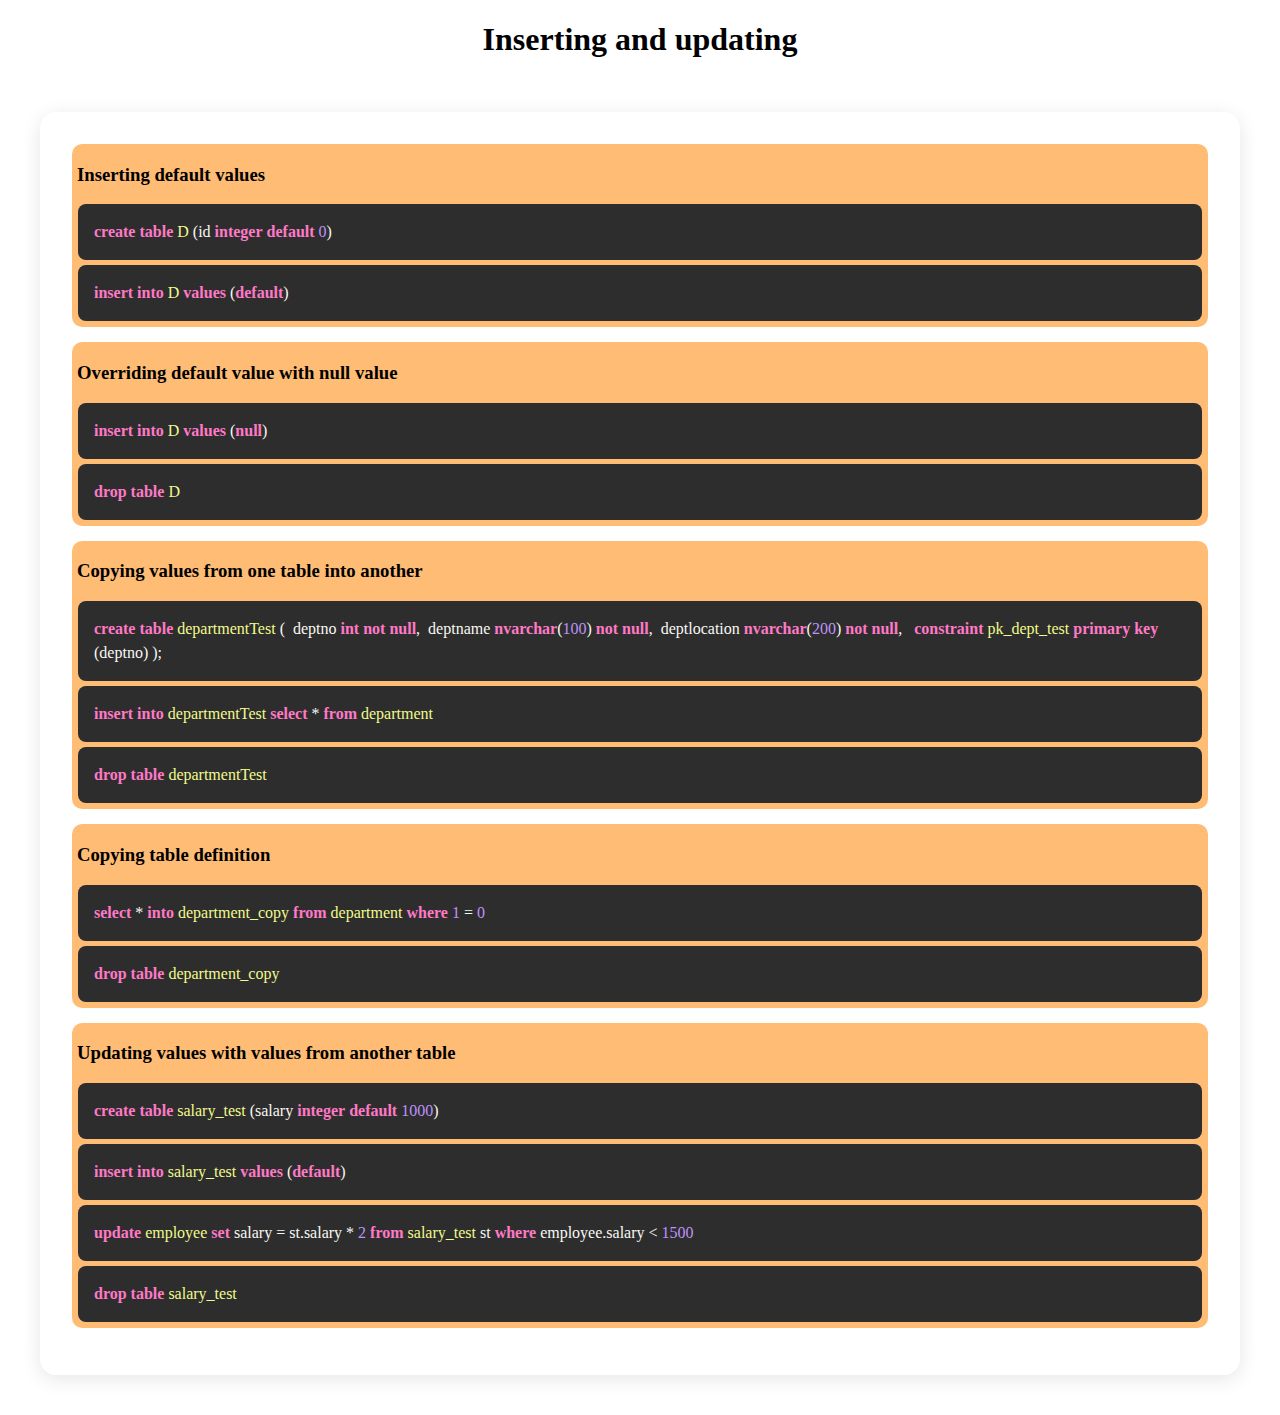
<file: inserting-updating.html>
<!DOCTYPE html>
<html lang="es">

<head>
    <meta charset="UTF-8">
    <meta name="viewport" content="width=device-width, initial-scale=1.0">
    <title>Inserting and updating</title>
    <link rel="stylesheet" href="./css/content_page.css">
</head>

<body>
    <header>
        <h1>Inserting and updating</h1>
    </header>
    <main>
        <div class="main-container">

            <div class="trick">
                <h3>Inserting default values</h3>
                <p class="sql">
                    <span class="sql-keyword">create</span> <span class="sql-keyword">table</span> <span
                        class="sql-identifier">D</span> (id <span class="sql-keyword">integer</span> <span
                        class="sql-keyword">default</span> <span class="sql-number">0</span>)                   
                </p>
                <p class="sql">
                     <span class="sql-keyword">insert</span> <span class="sql-keyword">into</span> <span
                        class="sql-identifier">D</span> <span class="sql-keyword">values</span> (<span
                        class="sql-keyword">default</span>)
                </p>
            </div>

            <div class="trick">
                <h3>Overriding default value with null value</h3>
                <p class="sql">
                    <span class="sql-keyword">insert</span> <span class="sql-keyword">into</span> <span
                        class="sql-identifier">D</span> <span class="sql-keyword">values</span> (<span
                        class="sql-keyword">null</span>)                    
                </p>
                <p class="sql">
                    <span class="sql-keyword">drop</span> <span class="sql-keyword">table</span> <span
                        class="sql-identifier">D</span>
                </p>
            </div>

            <div class="trick">
                <h3>Copying values from one table into another</h3>
                <p class="sql">
                    <span class="sql-keyword">create</span> <span class="sql-keyword">table</span> <span
                        class="sql-identifier">departmentTest</span> (
                    &nbsp;deptno <span class="sql-keyword">int</span> <span class="sql-keyword">not
                        null</span>,
                    &nbsp;deptname <span class="sql-keyword">nvarchar</span>(<span class="sql-number">100</span>)
                    <span class="sql-keyword">not null</span>,
                    &nbsp;deptlocation <span class="sql-keyword">nvarchar</span>(<span class="sql-number">200</span>)
                    <span class="sql-keyword">not null</span>,
                    &nbsp;&nbsp;<span class="sql-keyword">constraint</span> <span
                        class="sql-identifier">pk_dept_test</span> <span class="sql-keyword">primary key</span>
                    (deptno)
                    );




                </p>
                <p class="sql">
                    <span class="sql-keyword">insert</span> <span class="sql-keyword">into</span> <span
                        class="sql-identifier">departmentTest</span> <span class="sql-keyword">select</span> * <span
                        class="sql-keyword">from</span> <span class="sql-identifier">department</span>
                </p>
                <p class="sql">
                    <span class="sql-keyword">drop</span> <span class="sql-keyword">table</span> <span
                        class="sql-identifier">departmentTest</span>
                </p>
            </div>

            <div class="trick">
                <h3>Copying table definition</h3>
                <p class="sql">
                    <span class="sql-keyword">select</span> * <span class="sql-keyword">into</span> <span
                        class="sql-identifier">department_copy</span> <span class="sql-keyword">from</span> <span
                        class="sql-identifier">department</span> <span class="sql-keyword">where</span> <span
                        class="sql-number">1</span> = <span class="sql-number">0</span>                    
                </p>
                <p class="sql">
                    <span class="sql-keyword">drop</span> <span class="sql-keyword">table</span> <span
                        class="sql-identifier">department_copy</span>
                </p>
            </div>

            <div class="trick">
                <h3>Updating values with values from another table</h3>
                <p class="sql">
                    <span class="sql-keyword">create</span> <span class="sql-keyword">table</span> <span
                        class="sql-identifier">salary_test</span> (salary <span class="sql-keyword">integer</span> <span
                        class="sql-keyword">default</span> <span class="sql-number">1000</span>)
                </p>

                <p class="sql">
                    <span class="sql-keyword">insert</span> <span class="sql-keyword">into</span> <span
                        class="sql-identifier">salary_test</span> <span class="sql-keyword">values</span> (<span
                        class="sql-keyword">default</span>)
                </p>
                <p class="sql">
                    <span class="sql-keyword">update</span> <span class="sql-identifier">employee</span> <span
                        class="sql-keyword">set</span> salary = st.salary * <span class="sql-number">2</span> <span
                        class="sql-keyword">from</span> <span class="sql-identifier">salary_test</span> st
                    <span class="sql-keyword">where</span> employee.salary &lt; <span class="sql-number">1500</span>
                </p>
                <p class="sql"> <span class="sql-keyword">drop</span> <span class="sql-keyword">table</span> <span
                        class="sql-identifier">salary_test</span></p>
            </div>




        </div>
    </main>
</body>

</html>
</file>
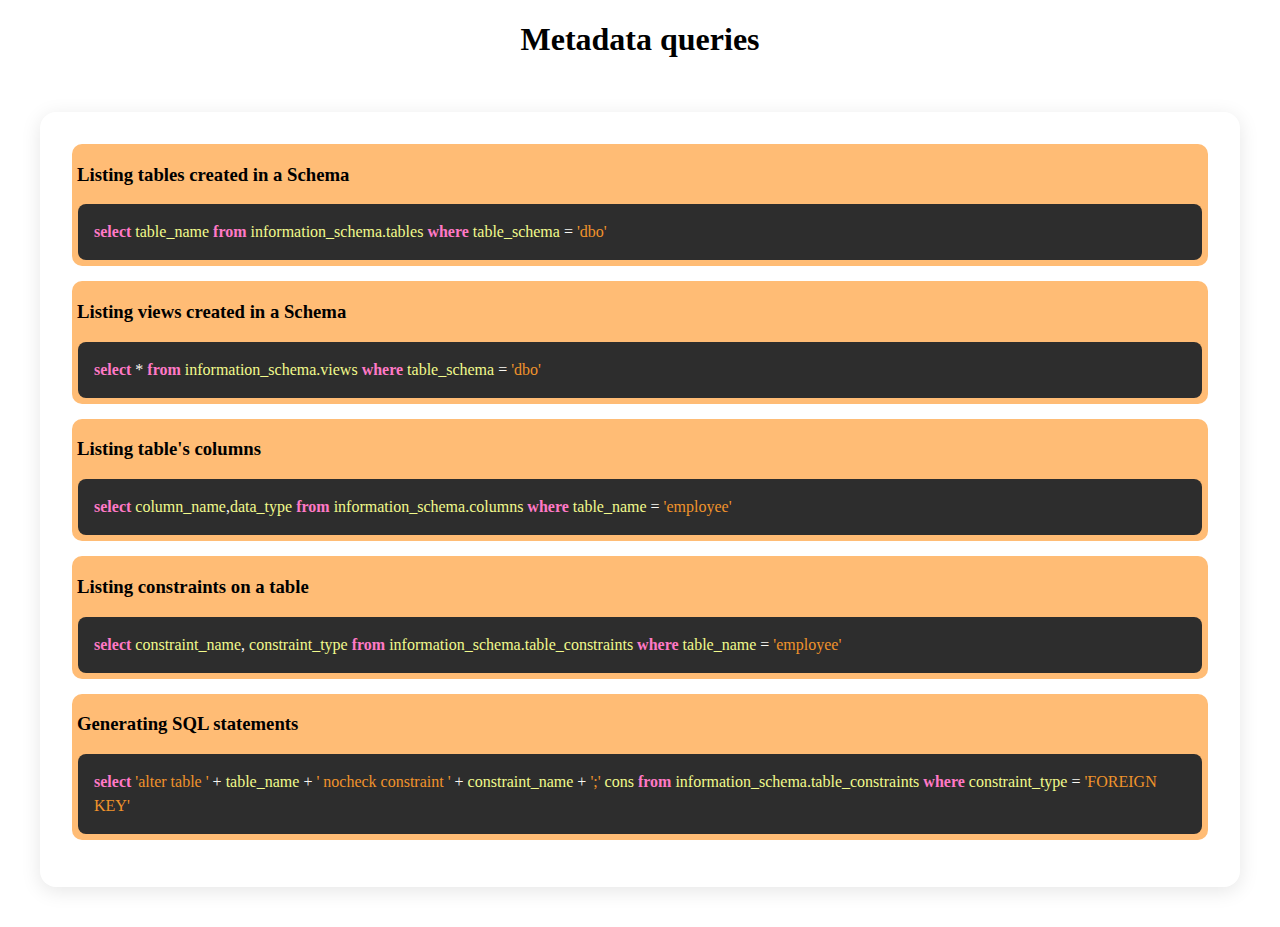
<file: metadata-queries.html>
<!DOCTYPE html>
<html lang="es">

<head>
  <meta charset="UTF-8">
  <meta name="viewport" content="width=device-width, initial-scale=1.0">
  <title>Metadata queries</title>
  <link rel="stylesheet" href="./css/content_page.css">
</head>

<body>
  <header>
    <h1>Metadata queries</h1>
  </header>
  <main>
    <div class="main-container">

      <div class="trick">
        <h3>Listing tables created in a Schema</h3>
        <p class="sql">
          <span class="sql-keyword">select</span> <span class="sql-identifier">table_name</span> <span
            class="sql-keyword">from</span> <span class="sql-identifier">information_schema.tables</span> <span
            class="sql-keyword">where</span> <span class="sql-identifier">table_schema</span> = <span
            class="sql-string">'dbo'</span>
        </p>
      </div>

      <div class="trick">
        <h3>Listing views created in a Schema</h3>
        <p class="sql">
          <span class="sql-keyword">select</span> * <span class="sql-keyword">from</span> <span
            class="sql-identifier">information_schema.views</span> <span class="sql-keyword">where</span> <span
            class="sql-identifier">table_schema</span> = <span class="sql-string">'dbo'</span>
        </p>
      </div>

      <div class="trick">
        <h3>Listing table's columns</h3>
        <p class="sql">
          <span class="sql-keyword">select</span> <span class="sql-identifier">column_name</span>,<span
            class="sql-identifier">data_type</span> <span class="sql-keyword">from</span> <span
            class="sql-identifier">information_schema.columns</span> <span class="sql-keyword">where</span> <span
            class="sql-identifier">table_name</span> = <span class="sql-string">'employee'</span>
        </p>
      </div>

      <div class="trick">
        <h3>Listing constraints on a table</h3>
        <p class="sql">
          <span class="sql-keyword">select</span> <span class="sql-identifier">constraint_name</span>, <span
            class="sql-identifier">constraint_type</span> <span class="sql-keyword">from</span> <span
            class="sql-identifier">information_schema.table_constraints</span> <span class="sql-keyword">where</span>
          <span class="sql-identifier">table_name</span> = <span class="sql-string">'employee'</span>
        </p>
      </div>

      <div class="trick">
        <h3>Generating SQL statements</h3>
        <p class="sql">
          <span class="sql-keyword">select</span> <span class="sql-string">'alter table '</span> + <span
            class="sql-identifier">table_name</span> + <span class="sql-string">' nocheck constraint '</span> + <span
            class="sql-identifier">constraint_name</span> + <span class="sql-string">';'</span> <span
            class="sql-identifier">cons</span> <span class="sql-keyword">from</span> <span
            class="sql-identifier">information_schema.table_constraints</span> <span class="sql-keyword">where</span>
          <span class="sql-identifier">constraint_type</span> = <span class="sql-string">'FOREIGN KEY'</span>
        </p>
      </div>

    </div>
  </main>
</body>

</html>
</file>
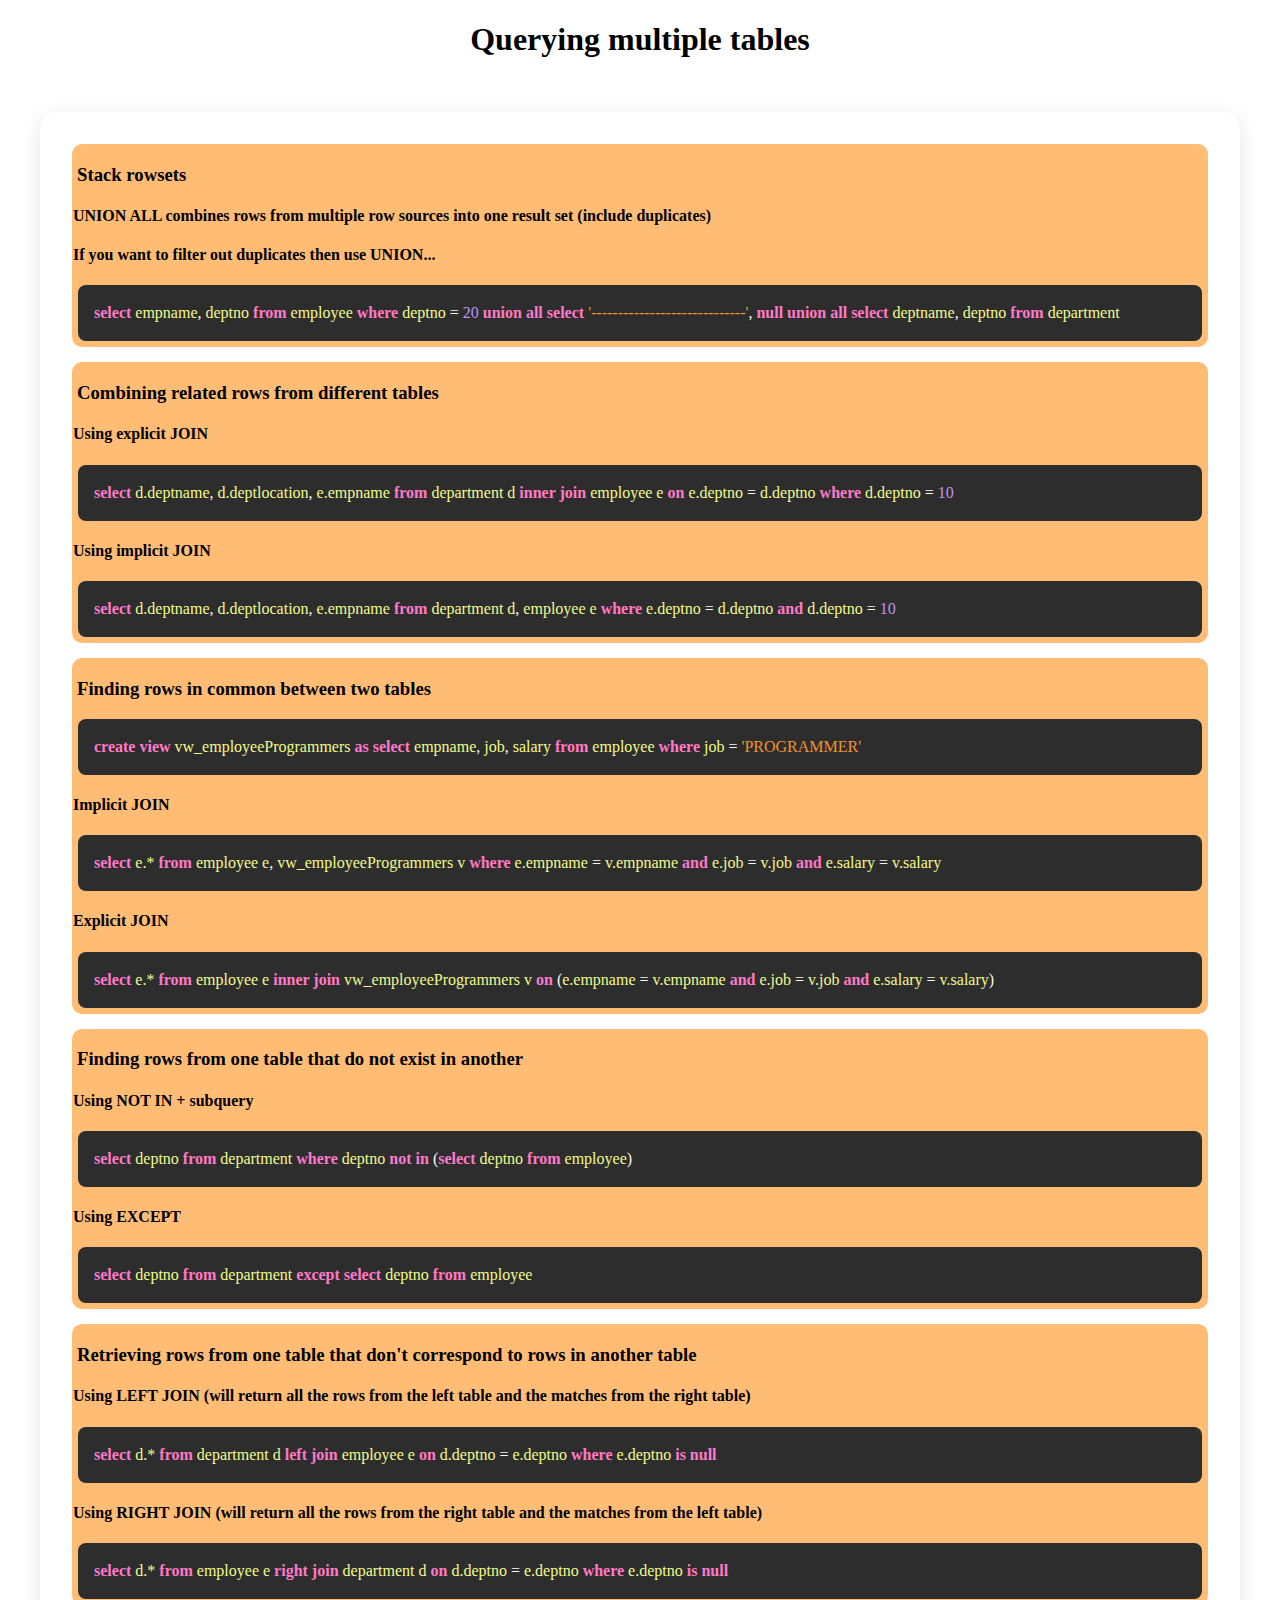
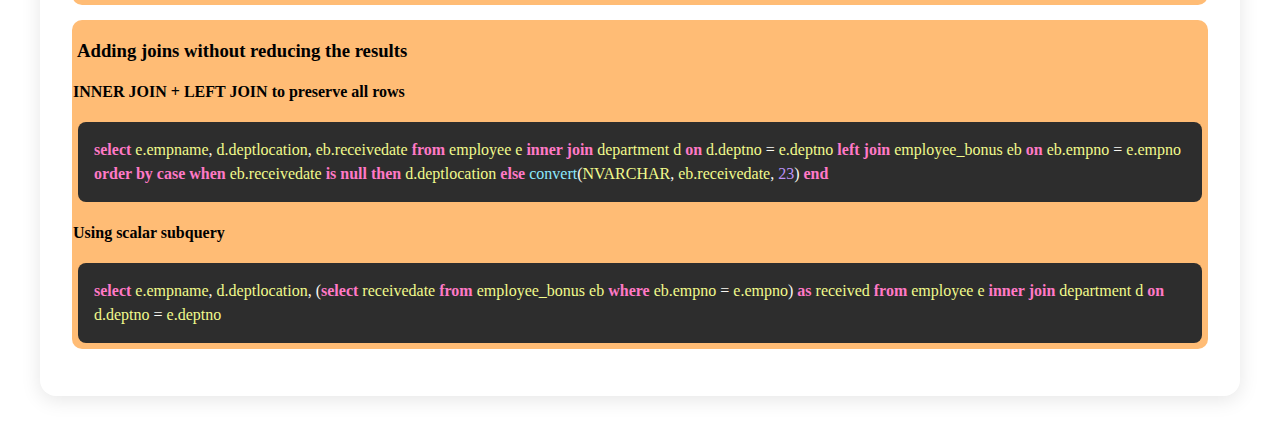
<file: querying-multiple-tables.html>
<!DOCTYPE html>
<html lang="es">

<head>
    <meta charset="UTF-8">
    <meta name="viewport" content="width=device-width, initial-scale=1.0">
    <title>Querying multiple tables</title>
    <link rel="stylesheet" href="./css/content_page.css">
</head>

<body>
    <header>
        <h1>Querying multiple tables</h1>
    </header>
    <main>
        <div class="main-container">

            <div class="trick">
                <h3>Stack rowsets</h3>
                <h4>UNION ALL combines rows from multiple row sources into one result set (include duplicates)</h4>
                <h4>If you want to filter out duplicates then use UNION...</h4>
                <p class="sql">
                    <span class="sql-keyword">select</span> <span class="sql-identifier">empname</span>, <span
                        class="sql-identifier">deptno</span> <span class="sql-keyword">from</span> <span
                        class="sql-identifier">employee</span> <span class="sql-keyword">where</span> <span
                        class="sql-identifier">deptno</span> = <span class="sql-number">20</span>
                    <span class="sql-keyword">union all</span>
                    <span class="sql-keyword">select</span> <span
                        class="sql-string">'-----------------------------'</span>, <span class="sql-keyword">null</span>
                    <span class="sql-keyword">union all</span>
                    <span class="sql-keyword">select</span> <span class="sql-identifier">deptname</span>, <span
                        class="sql-identifier">deptno</span> <span class="sql-keyword">from</span> <span
                        class="sql-identifier">department</span>
                </p>
            </div>

            <div class="trick">
                <h3>Combining related rows from different tables</h3>
                <h4>Using explicit JOIN</h4>
                <p class="sql">
                    <span class="sql-keyword">select</span> <span class="sql-identifier">d.deptname</span>, <span
                        class="sql-identifier">d.deptlocation</span>, <span class="sql-identifier">e.empname</span>
                    <span class="sql-keyword">from</span> <span class="sql-identifier">department d</span> <span
                        class="sql-keyword">inner join</span> <span class="sql-identifier">employee e</span> <span
                        class="sql-keyword">on</span> <span class="sql-identifier">e.deptno</span> = <span
                        class="sql-identifier">d.deptno</span>
                    <span class="sql-keyword">where</span> <span class="sql-identifier">d.deptno</span> = <span
                        class="sql-number">10</span>
                </p>
                <h4>Using implicit JOIN</h4>
                <p class="sql">
                    <span class="sql-keyword">select</span> <span class="sql-identifier">d.deptname</span>, <span
                        class="sql-identifier">d.deptlocation</span>, <span class="sql-identifier">e.empname</span>
                    <span class="sql-keyword">from</span> <span class="sql-identifier">department d</span>, <span
                        class="sql-identifier">employee e</span>
                    <span class="sql-keyword">where</span> <span class="sql-identifier">e.deptno</span> = <span
                        class="sql-identifier">d.deptno</span> <span class="sql-keyword">and</span> <span
                        class="sql-identifier">d.deptno</span> = <span class="sql-number">10</span>
                </p>
            </div>

            <div class="trick">
                <h3>Finding rows in common between two tables</h3>
                <p class="sql">
                    <span class="sql-keyword">create view</span> <span
                        class="sql-identifier">vw_employeeProgrammers</span>
                    <span class="sql-keyword">as select</span> <span class="sql-identifier">empname</span>, <span
                        class="sql-identifier">job</span>, <span class="sql-identifier">salary</span>
                    <span class="sql-keyword">from</span> <span class="sql-identifier">employee</span>
                    <span class="sql-keyword">where</span> <span class="sql-identifier">job</span> = <span
                        class="sql-string">'PROGRAMMER'</span>
                </p>
                <h4>Implicit JOIN</h4>
                <p class="sql">
                    <span class="sql-keyword">select</span> <span class="sql-identifier">e.*</span>
                    <span class="sql-keyword">from</span> <span class="sql-identifier">employee e</span>, <span
                        class="sql-identifier">vw_employeeProgrammers v</span>
                    <span class="sql-keyword">where</span> <span class="sql-identifier">e.empname</span> = <span
                        class="sql-identifier">v.empname</span>
                    <span class="sql-keyword">and</span> <span class="sql-identifier">e.job</span> = <span
                        class="sql-identifier">v.job</span>
                    <span class="sql-keyword">and</span> <span class="sql-identifier">e.salary</span> = <span
                        class="sql-identifier">v.salary</span>
                </p>
                <h4>Explicit JOIN</h4>
                <p class="sql">
                    <span class="sql-keyword">select</span> <span class="sql-identifier">e.*</span>
                    <span class="sql-keyword">from</span> <span class="sql-identifier">employee e</span>
                    <span class="sql-keyword">inner join</span> <span class="sql-identifier">vw_employeeProgrammers
                        v</span> <span class="sql-keyword">on</span>
                    (<span class="sql-identifier">e.empname</span> = <span class="sql-identifier">v.empname</span>
                    <span class="sql-keyword">and</span> <span class="sql-identifier">e.job</span> = <span
                        class="sql-identifier">v.job</span>
                    <span class="sql-keyword">and</span> <span class="sql-identifier">e.salary</span> = <span
                        class="sql-identifier">v.salary</span>)
                </p>
            </div>

            <div class="trick">
                <h3>Finding rows from one table that do not exist in another</h3>
                <h4>Using NOT IN + subquery</h4>
                <p class="sql">
                    <span class="sql-keyword">select</span> <span class="sql-identifier">deptno</span>
                    <span class="sql-keyword">from</span> <span class="sql-identifier">department</span>
                    <span class="sql-keyword">where</span> <span class="sql-identifier">deptno</span> <span
                        class="sql-keyword">not in</span> (<span class="sql-keyword">select</span> <span
                        class="sql-identifier">deptno</span> <span class="sql-keyword">from</span> <span
                        class="sql-identifier">employee</span>)
                </p>
                <h4>Using EXCEPT</h4>
                <p class="sql">
                    <span class="sql-keyword">select</span> <span class="sql-identifier">deptno</span> <span
                        class="sql-keyword">from</span> <span class="sql-identifier">department</span>
                    <span class="sql-keyword">except</span>
                    <span class="sql-keyword">select</span> <span class="sql-identifier">deptno</span> <span
                        class="sql-keyword">from</span> <span class="sql-identifier">employee</span>
                </p>
            </div>

            <div class="trick">
                <h3>Retrieving rows from one table that don't correspond to rows in another table</h3>
                <h4>Using LEFT JOIN (will return all the rows from the left table and the matches from the right table)
                </h4>
                <p class="sql">
                    <span class="sql-keyword">select</span> <span class="sql-identifier">d.*</span> <span
                        class="sql-keyword">from</span> <span class="sql-identifier">department d</span>
                    <span class="sql-keyword">left join</span> <span class="sql-identifier">employee e</span> <span
                        class="sql-keyword">on</span> <span class="sql-identifier">d.deptno</span> = <span
                        class="sql-identifier">e.deptno</span>
                    <span class="sql-keyword">where</span> <span class="sql-identifier">e.deptno</span> <span
                        class="sql-keyword">is null</span>
                </p>
                <h4>Using RIGHT JOIN (will return all the rows from the right table and the matches from the left table)
                </h4>
                <p class="sql">
                    <span class="sql-keyword">select</span> <span class="sql-identifier">d.*</span> <span
                        class="sql-keyword">from</span> <span class="sql-identifier">employee e</span>
                    <span class="sql-keyword">right join</span> <span class="sql-identifier">department d</span> <span
                        class="sql-keyword">on</span> <span class="sql-identifier">d.deptno</span> = <span
                        class="sql-identifier">e.deptno</span>
                    <span class="sql-keyword">where</span> <span class="sql-identifier">e.deptno</span> <span
                        class="sql-keyword">is null</span>
                </p>
            </div>

            <div class="trick">
                <h3>Adding joins without reducing the results</h3>
                <h4>INNER JOIN + LEFT JOIN to preserve all rows</h4>
                <p class="sql">
                    <span class="sql-keyword">select</span> <span class="sql-identifier">e.empname</span>, <span
                        class="sql-identifier">d.deptlocation</span>, <span class="sql-identifier">eb.receivedate</span>
                    <span class="sql-keyword">from</span> <span class="sql-identifier">employee e</span>
                    <span class="sql-keyword">inner join</span> <span class="sql-identifier">department d</span> <span
                        class="sql-keyword">on</span> <span class="sql-identifier">d.deptno</span> = <span
                        class="sql-identifier">e.deptno</span>
                    <span class="sql-keyword">left join</span> <span class="sql-identifier">employee_bonus eb</span>
                    <span class="sql-keyword">on</span> <span class="sql-identifier">eb.empno</span> = <span
                        class="sql-identifier">e.empno</span>
                    <span class="sql-keyword">order by case when</span> <span
                        class="sql-identifier">eb.receivedate</span> <span class="sql-keyword">is null then</span>
                    <span class="sql-identifier">d.deptlocation</span>
                    <span class="sql-keyword">else</span>
                    <span class="sql-function">convert</span>(<span class="sql-identifier">NVARCHAR</span>, <span
                        class="sql-identifier">eb.receivedate</span>, <span class="sql-number">23</span>)
                    <span class="sql-keyword">end</span>
                </p>

                <h4>Using scalar subquery</h4>
                <p class="sql">
                    <span class="sql-keyword">select</span> <span class="sql-identifier">e.empname</span>, <span
                        class="sql-identifier">d.deptlocation</span>,
                    (<span class="sql-keyword">select</span> <span class="sql-identifier">receivedate</span> <span
                        class="sql-keyword">from</span> <span class="sql-identifier">employee_bonus eb</span> <span
                        class="sql-keyword">where</span> <span class="sql-identifier">eb.empno</span> = <span
                        class="sql-identifier">e.empno</span>) <span class="sql-keyword">as</span> <span
                        class="sql-identifier">received</span>
                    <span class="sql-keyword">from</span> <span class="sql-identifier">employee e</span>
                    <span class="sql-keyword">inner join</span> <span class="sql-identifier">department d</span> <span
                        class="sql-keyword">on</span> <span class="sql-identifier">d.deptno</span> = <span
                        class="sql-identifier">e.deptno</span>
                </p>
            </div>
        </div>
    </main>
</body>

</html>
</file>
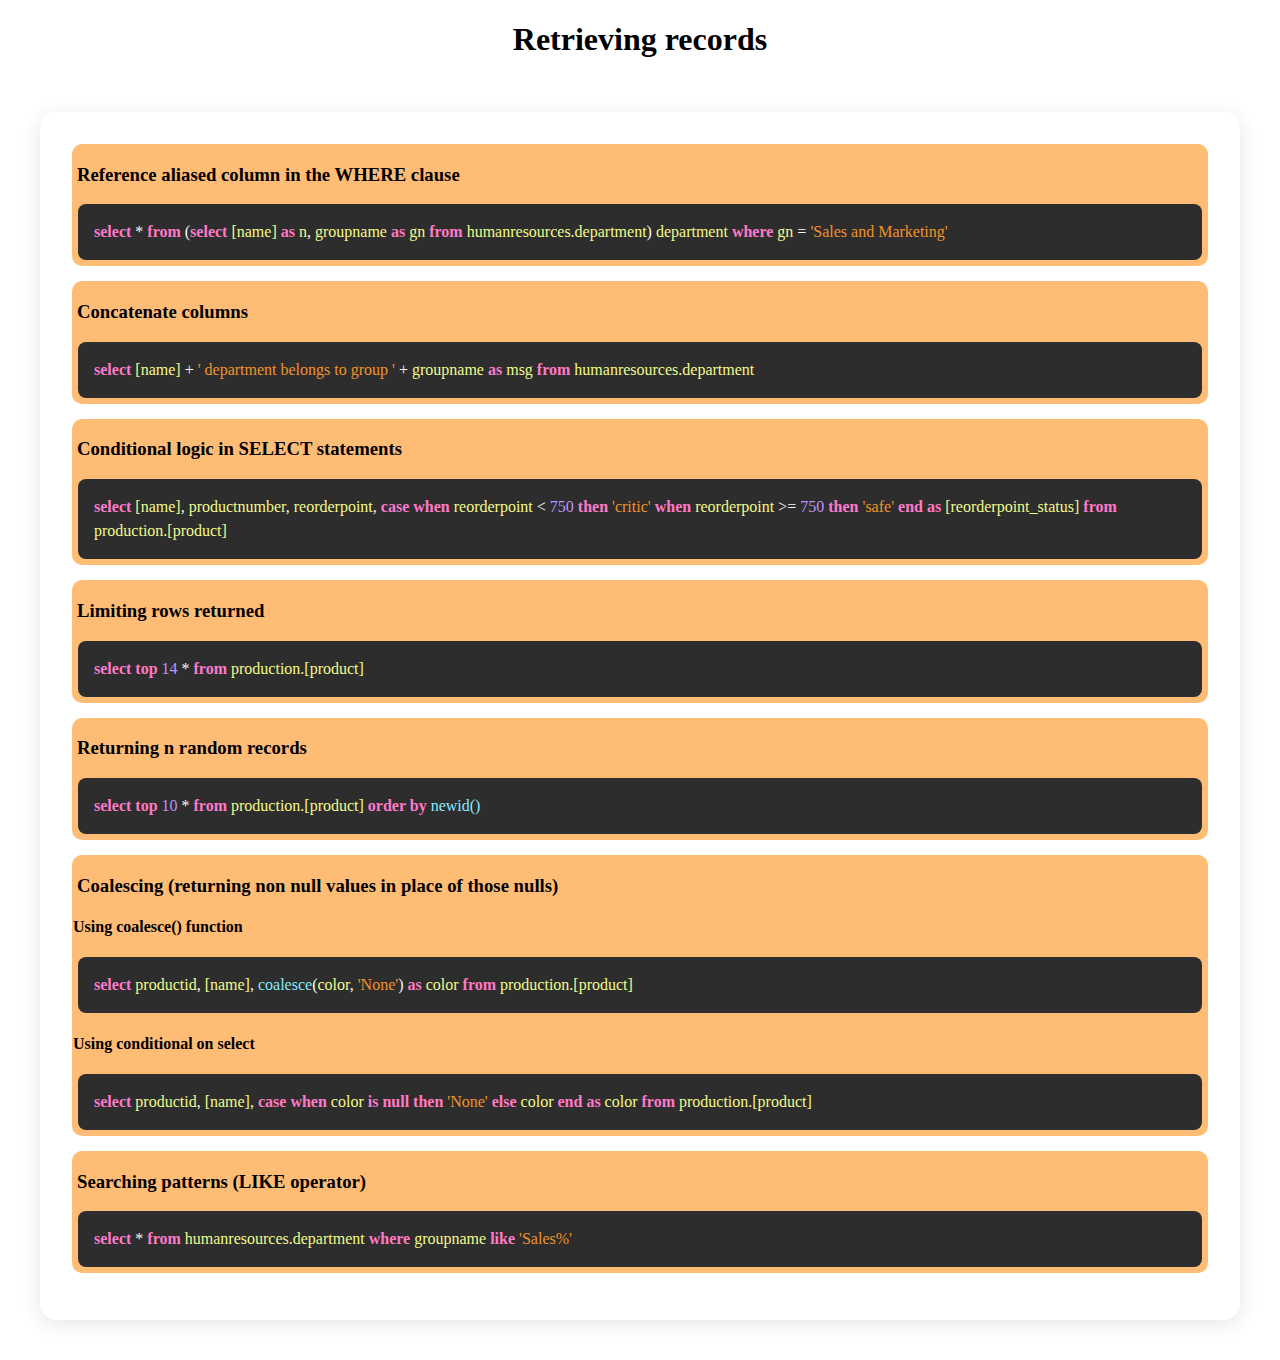
<file: retrieving-records.html>
<!DOCTYPE html>
<html lang="es">
<head>
  <meta charset="UTF-8">
  <meta name="viewport" content="width=device-width, initial-scale=1.0">
  <title>Retrieving records</title>
  <link rel="stylesheet" href="./css/content_page.css">  
</head>
<body>

	<header>
	<h1>Retrieving records</h1>
	</header>



  <main>	
	<div class="main-container">
				
		<div class="trick">
  <h3>Reference aliased column in the WHERE clause</h3>
  <p class="sql">
    <span class="sql-keyword">select</span> * <span class="sql-keyword">from</span> (<span class="sql-keyword">select</span> <span class="sql-identifier">[name]</span> <span class="sql-keyword">as</span> <span class="sql-identifier">n</span>,
    <span class="sql-identifier">groupname</span> <span class="sql-keyword">as</span> <span class="sql-identifier">gn</span>
    <span class="sql-keyword">from</span> <span class="sql-identifier">humanresources.department</span>) <span class="sql-identifier">department</span>
    <span class="sql-keyword">where</span> <span class="sql-identifier">gn</span> = <span class="sql-string">'Sales and Marketing'</span>
  </p>
</div>

<div class="trick">
  <h3>Concatenate columns</h3>
  <p class="sql">
    <span class="sql-keyword">select</span> <span class="sql-identifier">[name]</span> + <span class="sql-string">' department belongs to group '</span> +
    <span class="sql-identifier">groupname</span> <span class="sql-keyword">as</span> <span class="sql-identifier">msg</span>
    <span class="sql-keyword">from</span> <span class="sql-identifier">humanresources.department</span>
  </p>
</div>

<div class="trick">
  <h3>Conditional logic in SELECT statements</h3>
  <p class="sql">
    <span class="sql-keyword">select</span> <span class="sql-identifier">[name]</span>, <span class="sql-identifier">productnumber</span>, <span class="sql-identifier">reorderpoint</span>,
    <span class="sql-keyword">case</span>
    <span class="sql-keyword">when</span> <span class="sql-identifier">reorderpoint</span> &lt; <span class="sql-number">750</span> <span class="sql-keyword">then</span> <span class="sql-string">'critic'</span>
    <span class="sql-keyword">when</span> <span class="sql-identifier">reorderpoint</span> &gt;= <span class="sql-number">750</span> <span class="sql-keyword">then</span> <span class="sql-string">'safe'</span>
    <span class="sql-keyword">end as</span> <span class="sql-identifier">[reorderpoint_status]</span>
    <span class="sql-keyword">from</span> <span class="sql-identifier">production.[product]</span>
  </p>
</div>

<div class="trick">
  <h3>Limiting rows returned</h3>
  <p class="sql">
    <span class="sql-keyword">select top</span> <span class="sql-number">14</span> * <span class="sql-keyword">from</span> <span class="sql-identifier">production.[product]</span>
  </p>
</div>

<div class="trick">
  <h3>Returning n random records</h3>
  <p class="sql">
    <span class="sql-keyword">select top</span> <span class="sql-number">10</span> * <span class="sql-keyword">from</span> <span class="sql-identifier">production.[product]</span>
    <span class="sql-keyword">order by</span> <span class="sql-function">newid()</span>
  </p>
</div>

<div class="trick">
  <h3>Coalescing (returning non null values in place of those nulls)</h3>

  <h4>Using coalesce() function</h4>
  <p class="sql">
    <span class="sql-keyword">select</span> <span class="sql-identifier">productid</span>, <span class="sql-identifier">[name]</span>,
    <span class="sql-function">coalesce</span>(<span class="sql-identifier">color</span>, <span class="sql-string">'None'</span>) <span class="sql-keyword">as</span> <span class="sql-identifier">color</span>
    <span class="sql-keyword">from</span> <span class="sql-identifier">production.[product]</span>
  </p>

  <h4>Using conditional on select</h4>
  <p class="sql">
    <span class="sql-keyword">select</span> <span class="sql-identifier">productid</span>, <span class="sql-identifier">[name]</span>,
    <span class="sql-keyword">case when</span> <span class="sql-identifier">color</span> <span class="sql-keyword">is null then</span> <span class="sql-string">'None'</span>
    <span class="sql-keyword">else</span> <span class="sql-identifier">color</span> <span class="sql-keyword">end as</span> <span class="sql-identifier">color</span>
    <span class="sql-keyword">from</span> <span class="sql-identifier">production.[product]</span>
  </p>
</div>

<div class="trick">
  <h3>Searching patterns (LIKE operator)</h3>
  <p class="sql">
    <span class="sql-keyword">select</span> * <span class="sql-keyword">from</span> <span class="sql-identifier">humanresources.department</span>
    <span class="sql-keyword">where</span> <span class="sql-identifier">groupname</span> <span class="sql-keyword">like</span> <span class="sql-string">'Sales%'</span>
  </p>
</div>
							
	</div>
  </main>
  
</body>
</html>
</file>
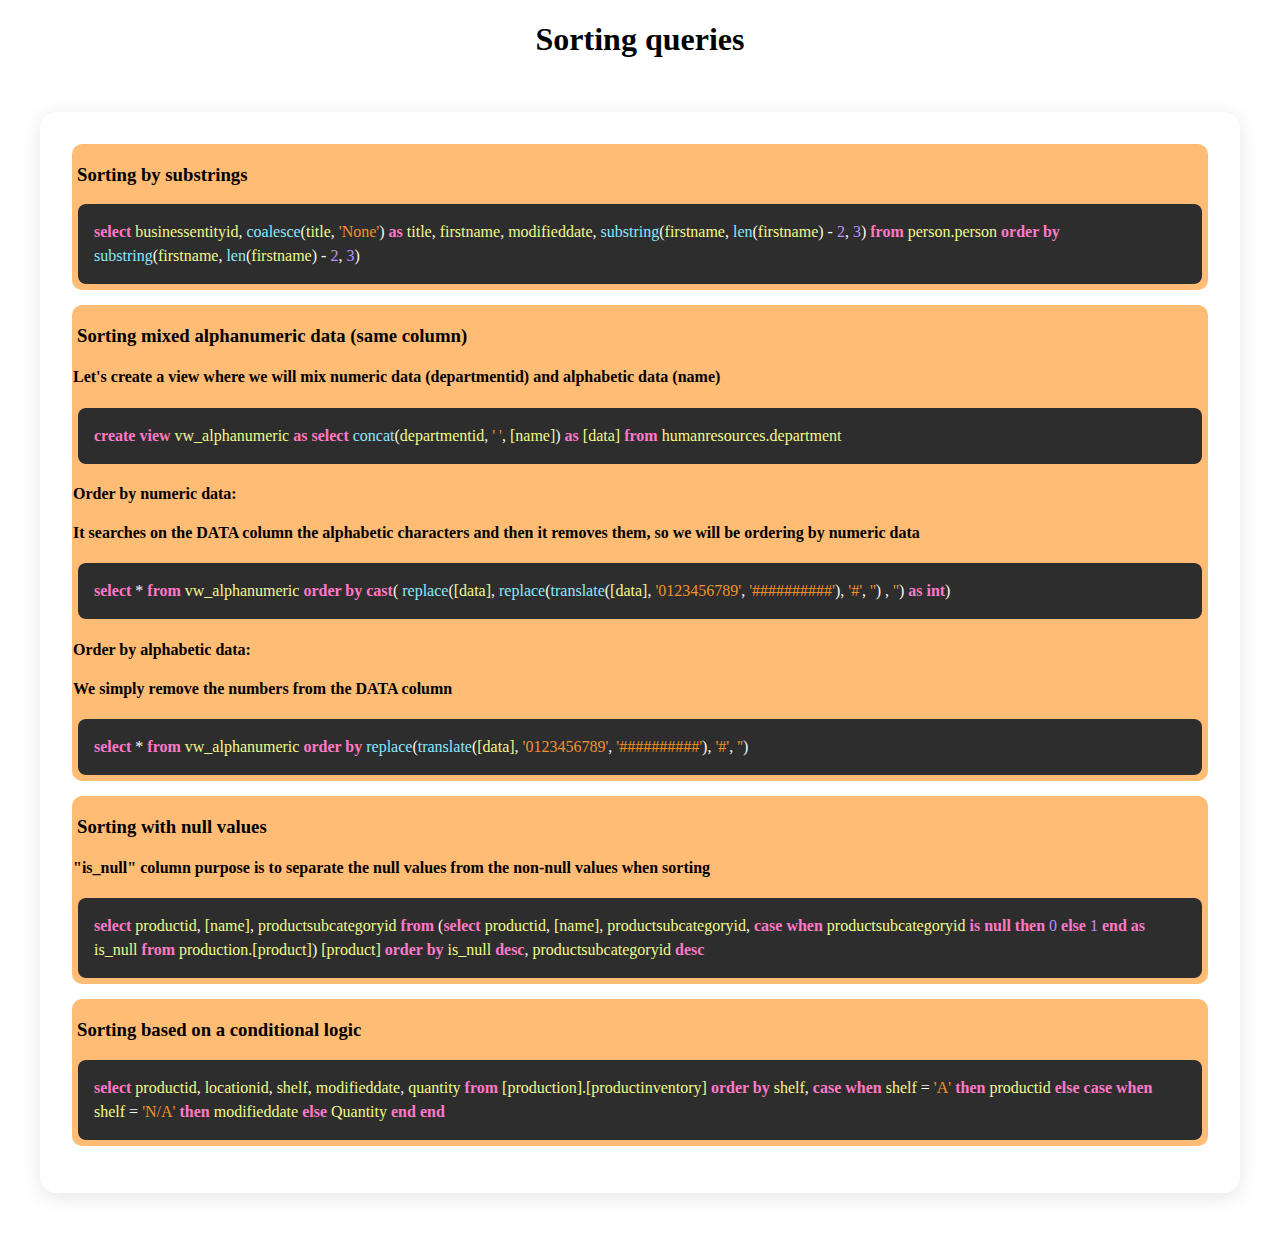
<file: sorting-queries.html>
<!DOCTYPE html>
<html lang="es">

<head>
  <meta charset="UTF-8">
  <meta name="viewport" content="width=device-width, initial-scale=1.0">
  <title>Sorting queries</title>
  <link rel="stylesheet" href="./css/content_page.css">
</head>

<body>
  <header>
    <h1>Sorting queries</h1>
  </header>
  <main>
    <div class="main-container">

      <div class="trick">
        <h3>Sorting by substrings</h3>
        <p class="sql">
          <span class="sql-keyword">select</span> <span class="sql-identifier">businessentityid</span>,
          <span class="sql-function">coalesce</span>(<span class="sql-identifier">title</span>, <span
            class="sql-string">'None'</span>) <span class="sql-keyword">as</span> <span
            class="sql-identifier">title</span>,
          <span class="sql-identifier">firstname</span>, <span class="sql-identifier">modifieddate</span>,
          <span class="sql-function">substring</span>(<span class="sql-identifier">firstname</span>, <span
            class="sql-function">len</span>(<span class="sql-identifier">firstname</span>) - <span
            class="sql-number">2</span>, <span class="sql-number">3</span>)
          <span class="sql-keyword">from</span> <span class="sql-identifier">person.person</span>
          <span class="sql-keyword">order by</span> <span class="sql-function">substring</span>(<span
            class="sql-identifier">firstname</span>, <span class="sql-function">len</span>(<span
            class="sql-identifier">firstname</span>) - <span class="sql-number">2</span>, <span
            class="sql-number">3</span>)
        </p>
      </div>

      <div class="trick">
        <h3>Sorting mixed alphanumeric data (same column)</h3>
        <h4>Let's create a view where we will mix numeric data (departmentid) and alphabetic data (name)</h4>
        <p class="sql">
          <span class="sql-keyword">create view</span> <span class="sql-identifier">vw_alphanumeric</span> <span
            class="sql-keyword">as select</span>
          <span class="sql-function">concat</span>(<span class="sql-identifier">departmentid</span>, <span
            class="sql-string">' '</span>, <span class="sql-identifier">[name]</span>) <span
            class="sql-keyword">as</span> <span class="sql-identifier">[data]</span>
          <span class="sql-keyword">from</span> <span class="sql-identifier">humanresources.department</span>
        </p>

        <h4>Order by numeric data:</h4>
        <h4>It searches on the DATA column the alphabetic characters and then it removes them, so we will be ordering by
          numeric data</h4>
        <p class="sql">
          <span class="sql-keyword">select</span> * <span class="sql-keyword">from</span> <span
            class="sql-identifier">vw_alphanumeric</span>
          <span class="sql-keyword">order by</span>
          <span class="sql-keyword">cast</span>(
          <span class="sql-function">replace</span>(<span class="sql-identifier">[data]</span>,
          <span class="sql-function">replace</span>(<span class="sql-function">translate</span>(<span
            class="sql-identifier">[data]</span>, <span class="sql-string">'0123456789'</span>, <span
            class="sql-string">'##########'</span>), <span class="sql-string">'#'</span>, <span
            class="sql-string">''</span>)
          , <span class="sql-string">''</span>)
          <span class="sql-keyword">as int</span>)
        </p>

        <h4>Order by alphabetic data:</h4>
        <h4>We simply remove the numbers from the DATA column</h4>
        <p class="sql">
          <span class="sql-keyword">select</span> * <span class="sql-keyword">from</span> <span
            class="sql-identifier">vw_alphanumeric</span>
          <span class="sql-keyword">order by</span> <span class="sql-function">replace</span>(<span
            class="sql-function">translate</span>(<span class="sql-identifier">[data]</span>, <span
            class="sql-string">'0123456789'</span>, <span class="sql-string">'##########'</span>), <span
            class="sql-string">'#'</span>, <span class="sql-string">''</span>)
        </p>
      </div>

      <div class="trick">
        <h3>Sorting with null values</h3>
        <h4>"is_null" column purpose is to separate the null values from the non-null values when sorting</h4>
        <p class="sql">
          <span class="sql-keyword">select</span> <span class="sql-identifier">productid</span>, <span
            class="sql-identifier">[name]</span>, <span class="sql-identifier">productsubcategoryid</span>
          <span class="sql-keyword">from</span> (<span class="sql-keyword">select</span> <span
            class="sql-identifier">productid</span>, <span class="sql-identifier">[name]</span>, <span
            class="sql-identifier">productsubcategoryid</span>,
          <span class="sql-keyword">case when</span> <span class="sql-identifier">productsubcategoryid</span> <span
            class="sql-keyword">is null then</span> <span class="sql-number">0</span> <span
            class="sql-keyword">else</span> <span class="sql-number">1</span> <span class="sql-keyword">end as</span>
          <span class="sql-identifier">is_null</span>
          <span class="sql-keyword">from</span> <span class="sql-identifier">production.[product]</span>) <span
            class="sql-identifier">[product]</span>
          <span class="sql-keyword">order by</span> <span class="sql-identifier">is_null</span> <span
            class="sql-keyword">desc</span>, <span class="sql-identifier">productsubcategoryid</span> <span
            class="sql-keyword">desc</span>
        </p>
      </div>

      <div class="trick">
        <h3>Sorting based on a conditional logic</h3>
        <p class="sql">
          <span class="sql-keyword">select</span> <span class="sql-identifier">productid</span>, <span
            class="sql-identifier">locationid</span>, <span class="sql-identifier">shelf</span>, <span
            class="sql-identifier">modifieddate</span>, <span class="sql-identifier">quantity</span>
          <span class="sql-keyword">from</span> <span class="sql-identifier">[production].[productinventory]</span>
          <span class="sql-keyword">order by</span> <span class="sql-identifier">shelf</span>,
          <span class="sql-keyword">case</span>
          <span class="sql-keyword">when</span> <span class="sql-identifier">shelf</span> = <span
            class="sql-string">'A'</span> <span class="sql-keyword">then</span> <span
            class="sql-identifier">productid</span>
          <span class="sql-keyword">else</span>
          <span class="sql-keyword">case</span>
          <span class="sql-keyword">when</span> <span class="sql-identifier">shelf</span> = <span
            class="sql-string">'N/A'</span> <span class="sql-keyword">then</span> <span
            class="sql-identifier">modifieddate</span>
          <span class="sql-keyword">else</span> <span class="sql-identifier">Quantity</span>
          <span class="sql-keyword">end</span>
          <span class="sql-keyword">end</span>
        </p>
      </div>

    </div>
  </main>
</body>

</html>
</file>
<file: css/content_page.css>
main {
     padding: 2rem;
     display: flex;
     justify-content: center;
   }

   .main-container {
     background-color: #FFF;
     box-shadow: 0 4px 20px rgba(0, 0, 0, 0.1);
     border-radius: 16px;
     padding: 2rem;
     max-width: 1200px;
     width: 100%;
   }

   h1 {
     text-align: center;
   }

   .trick {
     background-color: #ffbc75;
     padding: 1px;
     border-radius: 10px;
     margin-bottom: 15px;
   }

   h3 {
     margin-left: 4px;
   }

   .sql {
     background-color: #2d2d2d;
     margin: 5px;
     color: #f8f8f2;
     padding: 1rem;
     border-radius: 8px;
     overflow-x: auto;
     line-height: 1.5;
   }

   .sql-keyword {
     color: #ff79c6;
     font-weight: bold;
   }

   .sql-function {
     color: #8be9fd;
   }

   .sql-identifier {
     color: #f1fa8c;
   }

   .sql-string {
     color: #f0932b;
   }

   .sql-number {
     color: #bd93f9;
   }
</file>
